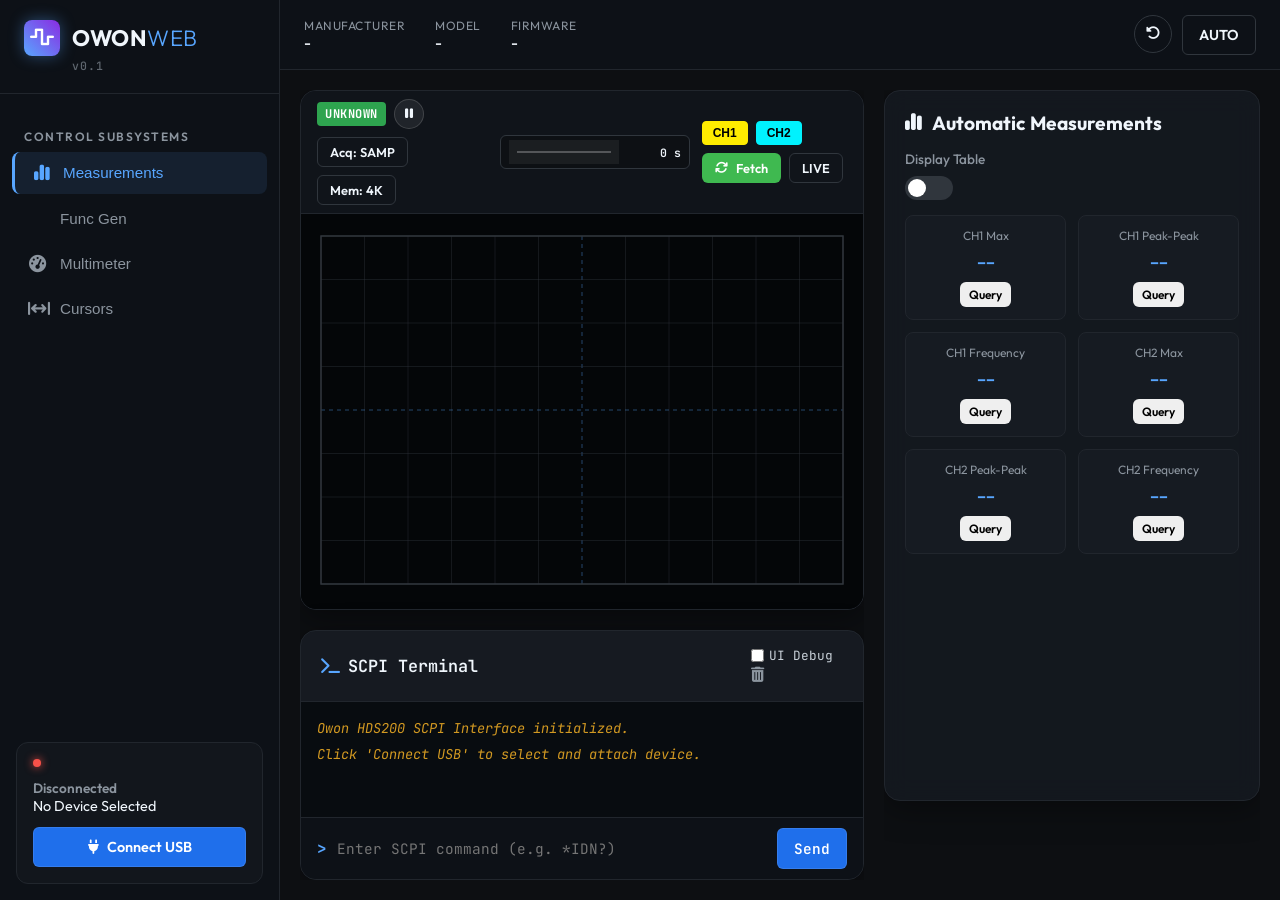
<file: index.html>
<!DOCTYPE html>
<html lang="en">
<head>
    <meta charset="UTF-8">
    <meta http-equiv="refresh" content="0; url=owon/" />
    <title>Redirecting to Owon SCPI Web Console</title>
    <script type="text/javascript">
        window.location.replace("owon/");
    </script>
</head>
<body>
    <p>If you are not redirected automatically, follow this <a href="owon/">link to Owon SCPI Web Console</a>.</p>
</body>
</html>
</file>
